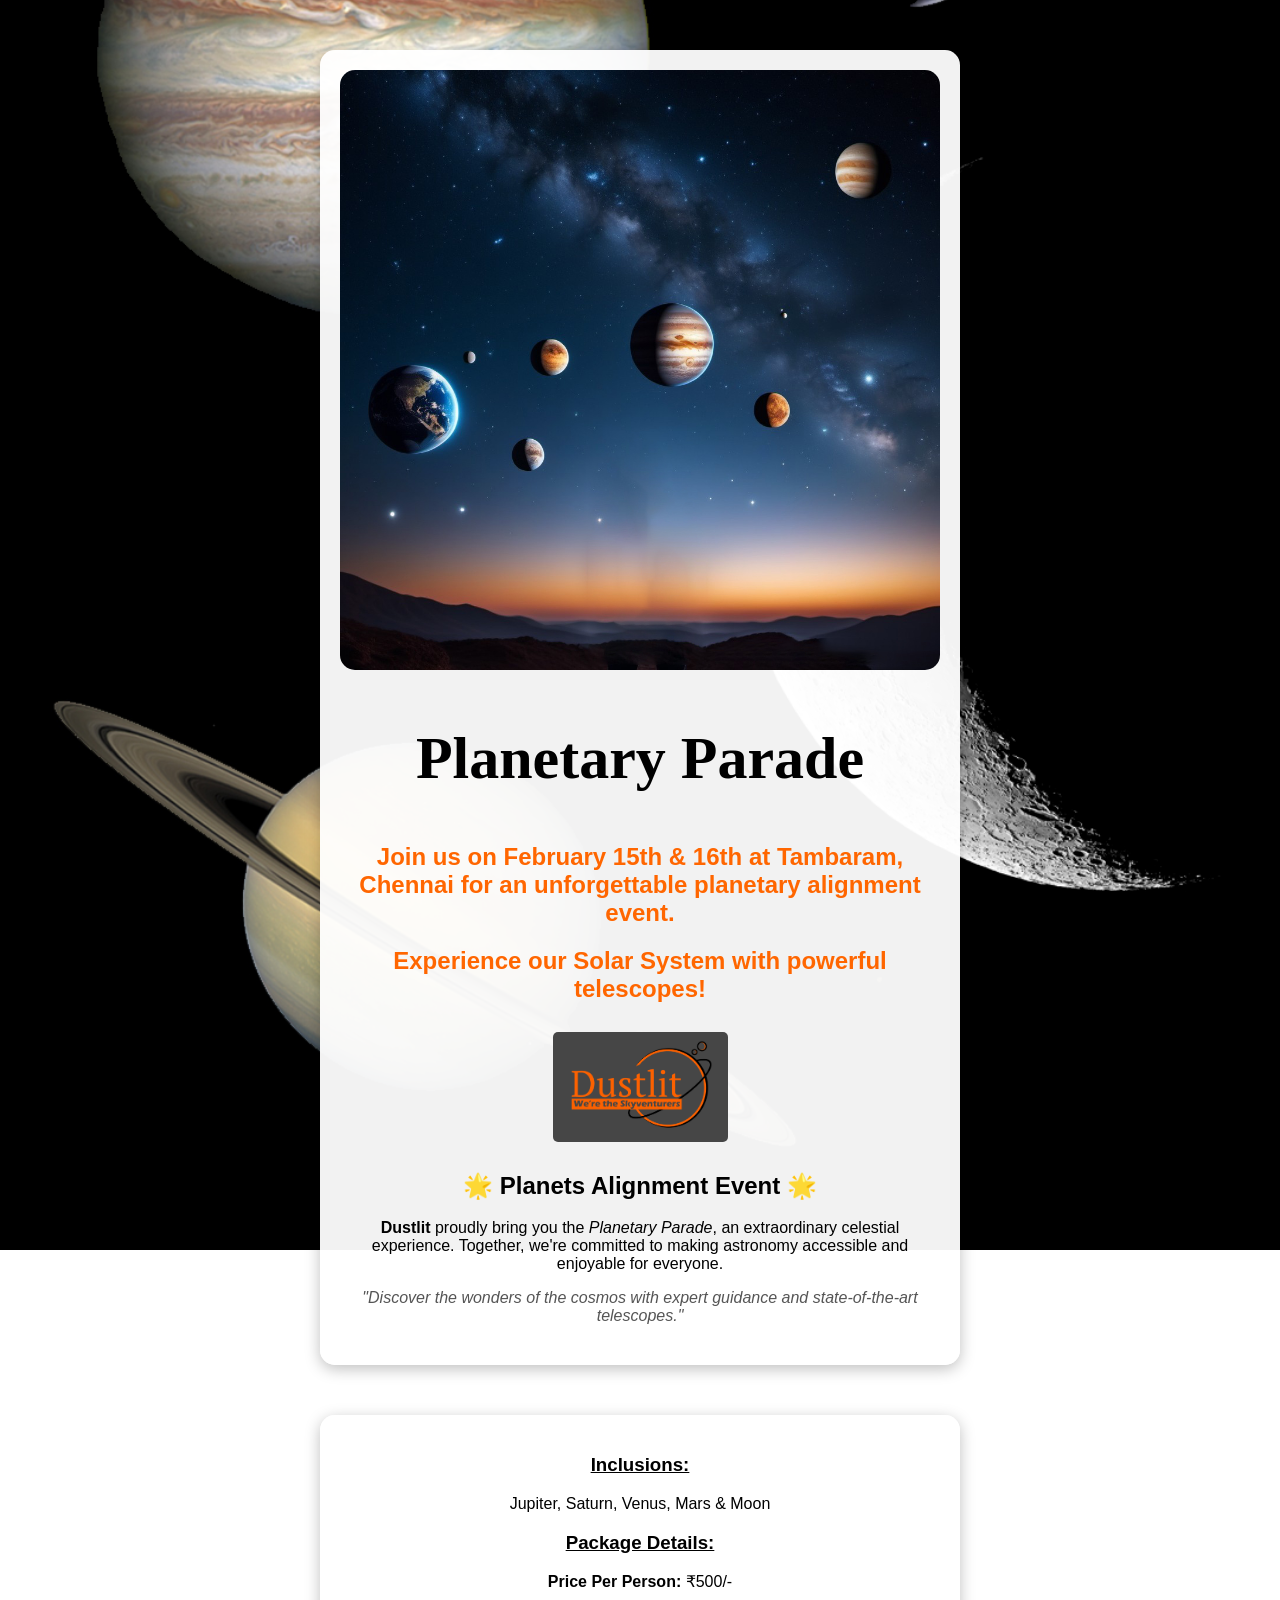
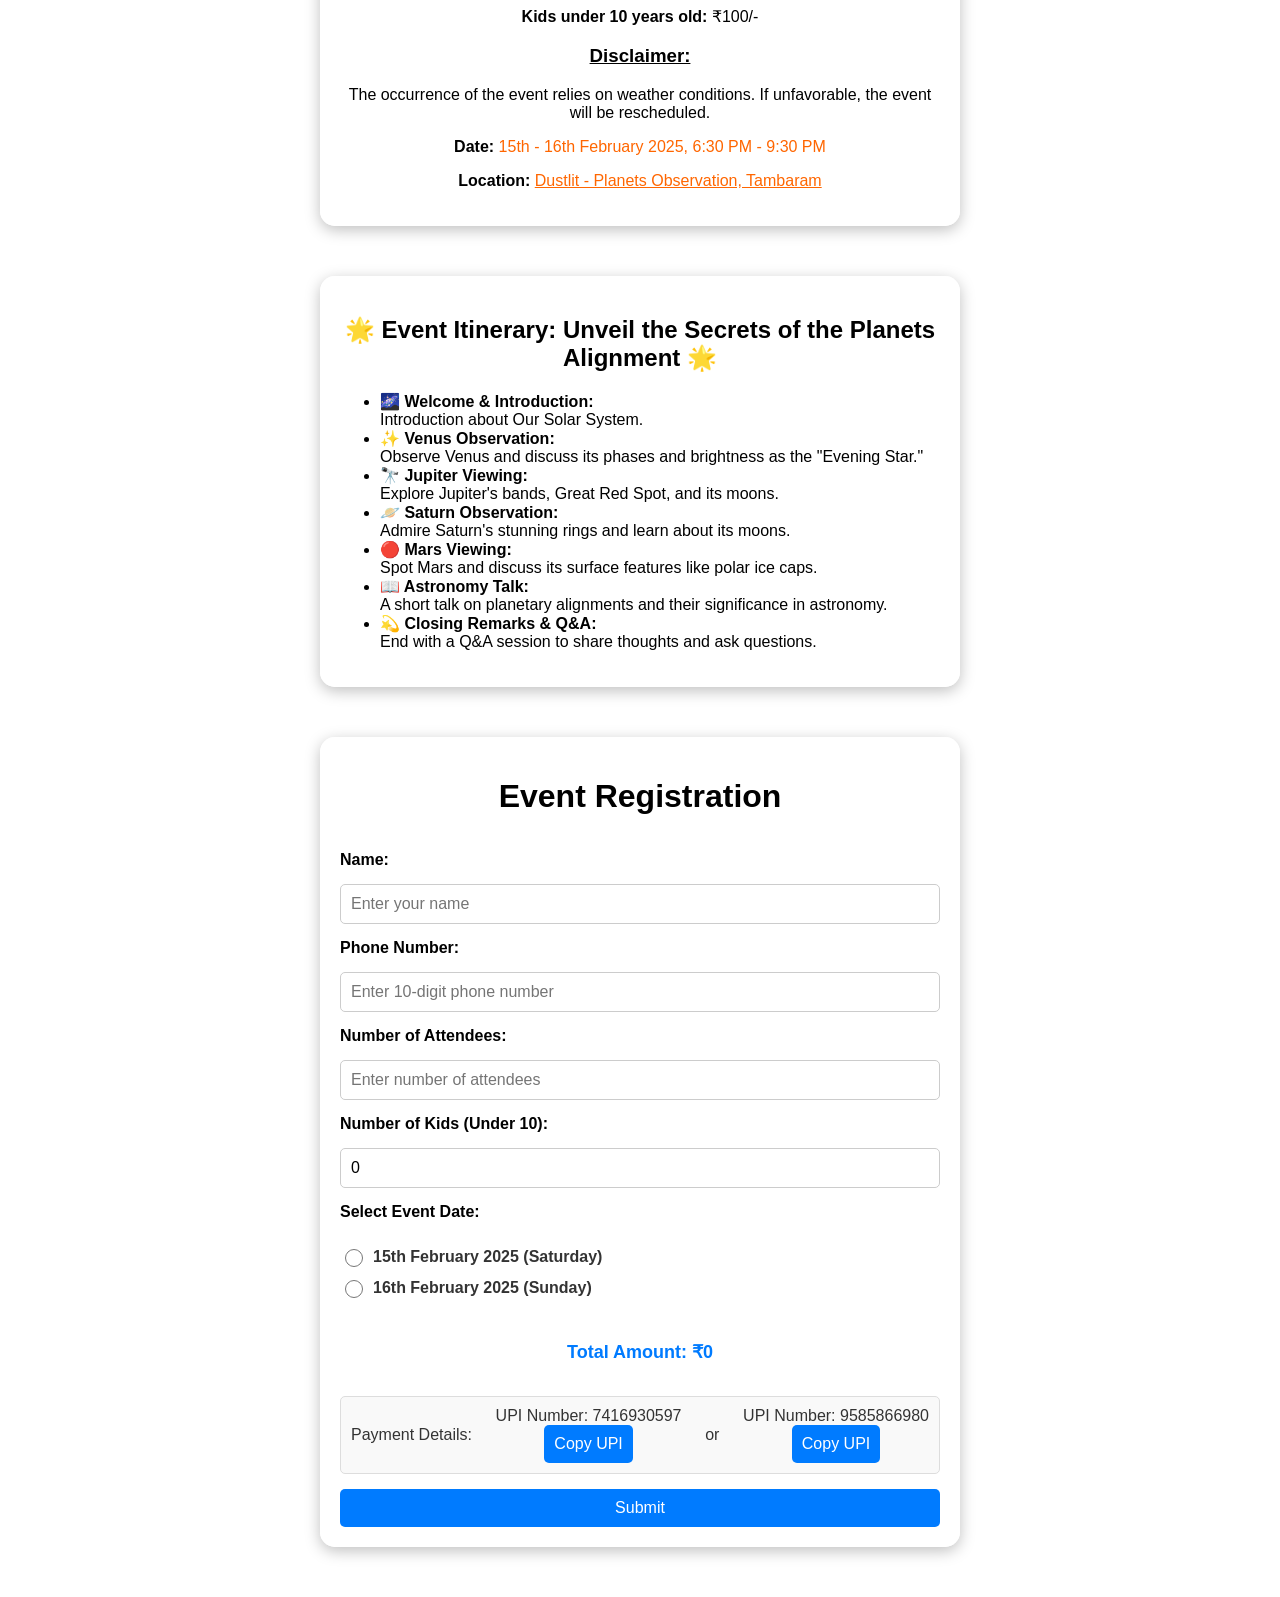
<file: index.html>
<!DOCTYPE html>
<html lang="en">
<head>
    <meta charset="UTF-8">
    <meta name="viewport" content="width=device-width, initial-scale=1.0">
    <title>Planetary Parade Event Registration</title>
    <link rel="stylesheet" href="style.css">
</head>
<body>

    <!-- Event Banner Section -->
    <section class="container">
        <img src="sunimage.jpg" alt="Event Banner" class="banner">
        <h1 style="font-family: 'Burtons'; font-size: 60px;">Planetary Parade</h1>
        <h2>
            <span style="color: #ff6600;">Join us on February 15th & 16th at Tambaram, Chennai for an unforgettable planetary alignment event.</span>
        </h2>
        <h2>
            <span style="color: #ff6600;">Experience our Solar System with powerful telescopes!</span>
        </h2>
   
             <div style="display: flex; align-items: center; justify-content: center; gap: 10px;">
            <img src="logo.png" alt="Dustlit Logo" class="logo">
           </div>
        <div style="text-align: center; margin-bottom: 20px;">
            <h2><strong>🌟 Planets Alignment Event 🌟</strong></h2>
            <p>
                <strong>Dustlit</strong> proudly bring you the <em>Planetary Parade</em>, 
                an extraordinary celestial experience. Together, we're committed to making astronomy accessible and enjoyable for everyone.
            </p>
            <p style="font-style: italic; color: #555;">
                "Discover the wonders of the cosmos with expert guidance and state-of-the-art telescopes."
            </p>
        </div>
    </section>

    <!-- Event Details Section -->
    <section class="container">
        <h3><u>Inclusions:</u></h3>
        <p>Jupiter, Saturn, Venus, Mars & Moon</p>

        <h3><u>Package Details:</u></h3>
        <p><strong>Price Per Person:</strong> ₹500/-</p>
        <p><strong>Kids under 10 years old:</strong> ₹100/-</p>

        <h3><u>Disclaimer:</u></h3>
        <p>The occurrence of the event relies on weather conditions. If unfavorable, the event will be rescheduled.</p>
        <p>
            <strong>Date:</strong> 
            <span style="color: #ff6600;">15th - 16th February 2025, 6:30 PM - 9:30 PM</span>
        </p>
        <p>
            <strong>Location:</strong> 
            <a href="https://maps.app.goo.gl/eQhj56Gcc4xu9NK88" target="_blank" style="color: #ff6600;">Dustlit - Planets Observation, Tambaram</a>
        </p>
    </section>

    <!-- Event Itinerary Section -->
    <section class="container">
        <h2><strong>🌟 Event Itinerary: Unveil the Secrets of the Planets Alignment 🌟</strong></h2>
        <ul style="text-align: left;">
            <li><strong>🌌 Welcome & Introduction:</strong> <br>Introduction about Our Solar System.</li>
            <li><strong>✨ Venus Observation:</strong> <br>Observe Venus and discuss its phases and brightness as the "Evening Star."</li>
            <li><strong>🔭 Jupiter Viewing:</strong> <br>Explore Jupiter's bands, Great Red Spot, and its moons.</li>
            <li><strong>🪐 Saturn Observation:</strong> <br>Admire Saturn's stunning rings and learn about its moons.</li>
            <li><strong>🔴 Mars Viewing:</strong> <br>Spot Mars and discuss its surface features like polar ice caps.</li>
            <li><strong>📖 Astronomy Talk:</strong> <br>A short talk on planetary alignments and their significance in astronomy.</li>
            <li><strong>💫 Closing Remarks & Q&A:</strong> <br>End with a Q&A session to share thoughts and ask questions.</li>
        </ul>
    </section>

    <!-- Event Registration Form Section -->
    <div class="container">
        <form id="registrationForm">

            <h1>Event Registration</h1>
            
            <label for="name">Name:</label>
            <input type="text" id="name" name="name" required placeholder="Enter your name">

            <label for="phone">Phone Number:</label>
            <input type="text" id="phone" name="phone" required maxlength="10" pattern="\d{10}" placeholder="Enter 10-digit phone number">

            <label for="attendees">Number of Attendees:</label>
            <input type="number" id="attendees" name="attendees" required min="1" placeholder="Enter number of attendees" oninput="calculateAmount()">

            <label for="kids">Number of Kids (Under 10):</label>
            <input type="number" id="kids" name="kids" required min="0" value="0" placeholder="Enter number of kids" oninput="calculateAmount()">

            <label>Select Event Date:</label>
            <div class="radio-group">
                <label>
                    <input type="radio" name="event_date" value="15th February 2025">15th February 2025 (Saturday)
                </label>
                <label>
                        <input type="radio" name="event_date" value="16th February 2025">16th February 2025 (Sunday)
                    </label>             
            </div>

            <p id="amount">Total Amount: ₹0</p>

            <div class="payment-section">
                <p>Payment Details:</p>
                <div>
                    <p>UPI Number: <span id="upiNumber1">7416930597</span></p>
                    <button type="button" id="copyButton1">Copy UPI</button>
                </div>
                <div><p>or</p></div>
                <div>
                    <p>UPI Number: <span id="upiNumber2">9585866980</span></p>
                    <button type="button" id="copyButton2">Copy UPI</button>
                </div>
            </div>

            <button type="submit" id="submitButton">Submit</button>
        </form>
    </div>

    <script src="script.js"></script>
</body>
</html>
</file>
<file: style.css>
body {
    margin: 0;
    font-family: Arial, sans-serif;
    background: url('bg.jpg') no-repeat center center fixed;
    background-size: cover;
}

.container {
    max-width: 600px;
    margin: 50px auto;
    background: rgba(255, 255, 255, 0.95);
    padding: 20px;
    border-radius: 15px;
    box-shadow: 0 4px 15px rgba(0, 0, 0, 0.25);
    text-align: center;
}

.banner {
    width: 100%;
    border-radius: 15px;
}

.logo {
    width: 175px;
    margin: 10px auto;
    border-radius: 5px;
}

form {
    display: flex;
    flex-direction: column;
    gap: 15px;
}

label {
    font-weight: bold;
    text-align: left;
}

input {
    padding: 10px;
    border: 1px solid #ccc;
    border-radius: 5px;
    font-size: 16px;
    width: 100%;
    box-sizing: border-box;
    transition: border-color 0.3s ease, box-shadow 0.3s ease;
}

input:focus {
    border-color: #007bff;
    box-shadow: 0 0 5px rgba(0, 123, 255, 0.5);
    outline: none;
}

button {
    padding: 10px;
    border: none;
    border-radius: 5px;
    background-color: #007bff;
    color: white;
    font-size: 16px;
    cursor: pointer;
    transition: background-color 0.3s ease, transform 0.2s ease;
}

button:hover {
    background-color: #0056b3;
    transform: scale(1.05);
}

.payment-section {
    display: flex;
    justify-content: space-between;
    align-items: center;
    background: #f9f9f9;
    padding: 10px;
    border: 1px solid #ddd;
    border-radius: 5px;
}

.payment-section p {
    margin: 0;
    font-size: 16px;
    color: #333;
}

#amount {
    font-weight: bold;
    font-size: 18px;
    color: #007bff;
}

.radio-group {
    display: flex;
    flex-direction: column;
    gap: 10px;
    margin: 10px 0;
    text-align: left;
}

.radio-group label {
    display: flex;
    align-items: center;
    font-size: 16px;
    cursor: pointer;
    color: #333;
    transition: color 0.3s ease;
}

.radio-group input[type="radio"] {
    margin-right: 10px;
    accent-color: #007bff;
    width: 18px;
    height: 18px;
    cursor: pointer;
}

.radio-group label:hover {
    color: #007bff;
}
</file>
